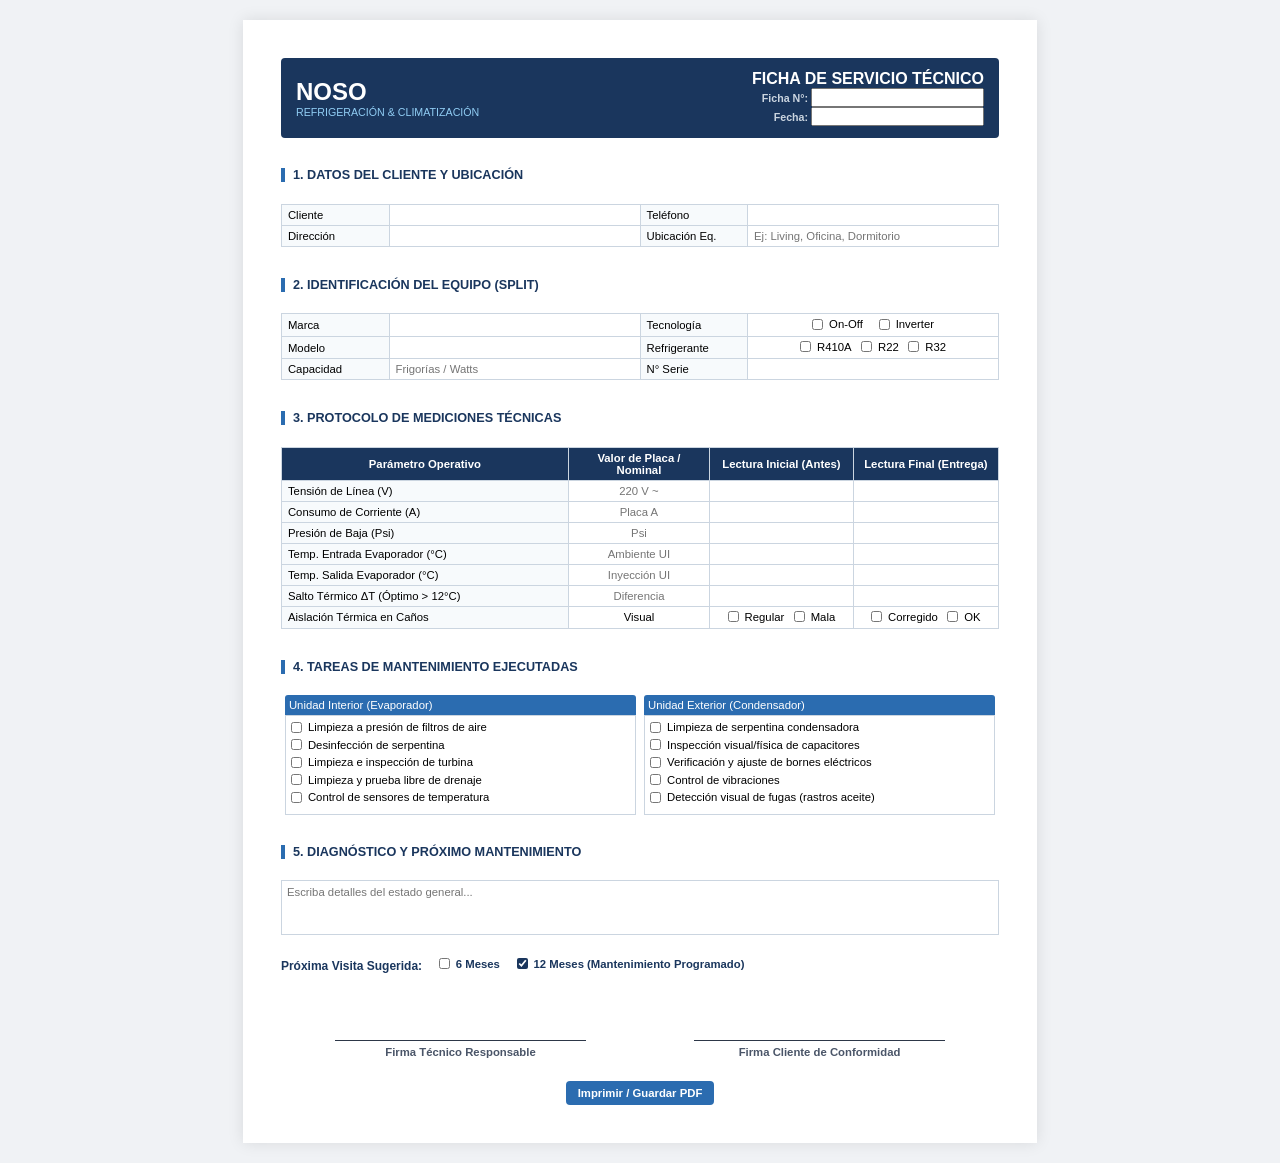
<file: index.html>
<!DOCTYPE html>
<html lang="es">
<head>
    <meta charset="UTF-8">
    <title>Ficha Técnica NOSO</title>
    <link rel="stylesheet" href="style.css">
    <link rel="apple-touch-icon" href="https://github.com/LucasDanielReinoso/noso-planillas/blob/main/icono.png">
    <link rel="apple-touch-icon" sizes="152x152" href="https://github.com/LucasDanielReinoso/noso-planillas/blob/main/icono.png">
    <link rel="apple-touch-icon" sizes="180x180" href="https://github.com/LucasDanielReinoso/noso-planillas/blob/main/icono.png">
    <link rel="apple-touch-icon" sizes="167x167" href="https://github.com/LucasDanielReinoso/noso-planillas/blob/main/icono.png">
    <link rel="manifest" href="manifest.json">
    
</head>
<body>
<div class="ficha-contenedor">
    <div class="header-banner">
        <table class="header-table">
            <tr>
                <td>
                    <div class="brand-title">NOSO</div>
                    <div class="brand-subtitle">Refrigeración & Climatización</div>
                </td>
                <td>
                    <div class="doc-title">FICHA DE SERVICIO TÉCNICO</div>
                    <div class="doc-meta">
                        <strong>Ficha N°:</strong> <input type="text" placeholder=""> <br>
                        <strong>Fecha:<strong> <input type="text" placeholder="">
                    </div>
                </td>
            </tr>
        </table>
    </div>

    <div class="section-title">1. Datos del Cliente y Ubicación</div>
    <table class="data-table">
        <tr>
            <td class="field-label">Cliente</td>
            <td class="field-value"><input type="text" class="input-table"></td>
            <td class="field-label">Teléfono</td>
            <td class="field-value"><input type="text" class="input-table"></td>
        </tr>
        <tr>
            <td class="field-label">Dirección</td>
            <td class="field-value"><input type="text" class="input-table"></td>
            <td class="field-label">Ubicación Eq.</td>
            <td class="field-value"><input type="text" class="input-table" placeholder="Ej: Living, Oficina, Dormitorio"></td>
        </tr>
    </table>

    <div class="section-title">2. Identificación del Equipo (Split)</div>
    <table class="data-table">
        <tr>
            <td class="field-label">Marca</td>
            <td class="field-value"><input type="text" class="input-table"></td>
            <td class="field-label">Tecnología</td>
            <td class="field-value text-center">
                <label class="label-check"><input type="checkbox" class="custom-check"> On-Off</label> &nbsp; &nbsp; 
                <label class="label-check"><input type="checkbox" class="custom-check"> Inverter</label>
            </td>
        </tr>
        <tr>
            <td class="field-label">Modelo</td>
            <td class="field-value"><input type="text" class="input-table"></td>
            <td class="field-label">Refrigerante</td>
            <td class="field-value text-center">
                <label class="label-check"><input type="checkbox" class="custom-check"> R410A</label> &nbsp; 
                <label class="label-check"><input type="checkbox" class="custom-check"> R22</label> &nbsp; 
                <label class="label-check"><input type="checkbox" class="custom-check"> R32</label>
            </td>
        </tr>
        <tr>
            <td class="field-label">Capacidad</td>
            <td class="field-value"><input type="text" class="input-table" placeholder="Frigorías / Watts"></td>
            <td class="field-label">N° Serie</td>
            <td class="field-value"><input type="text" class="input-table"></td>
        </tr>
    </table>

    <div class="section-title">3. Protocolo de Mediciones Técnicas</div>
    <table class="data-table protocol-table">
        <thead>
            <tr>
                <th>Parámetro Operativo</th>
                <th>Valor de Placa / Nominal</th>
                <th>Lectura Inicial (Antes)</th>
                <th>Lectura Final (Entrega)</th>
            </tr>
        </thead>
        <tbody>
            <tr>
                <td class="left-align">Tensión de Línea (V)</td>
                <td><input type="text" class="input-table text-center" placeholder="220 V ~"></td>
                <td><input type="text" class="input-table text-center"></td>
                <td><input type="text" class="input-table text-center"></td>
            </tr>
            <tr>
                <td class="left-align">Consumo de Corriente (A)</td>
                <td><input type="text" class="input-table text-center" placeholder="Placa A"></td>
                <td><input type="text" class="input-table text-center"></td>
                <td><input type="text" class="input-table text-center"></td>
            </tr>
            <tr>
                <td class="left-align">Presión de Baja (Psi)</td>
                <td><input type="text" class="input-table text-center" placeholder="Psi"></td>
                <td><input type="text" class="input-table text-center"></td>
                <td><input type="text" class="input-table text-center"></td>
            </tr>
            <tr>
                <td class="left-align">Temp. Entrada Evaporador (°C)</td>
                <td><input type="text" class="input-table text-center" placeholder="Ambiente UI"></td>
                <td><input type="text" class="input-table text-center"></td>
                <td><input type="text" class="input-table text-center"></td>
            </tr>
            <tr>
                <td class="left-align">Temp. Salida Evaporador (°C)</td>
                <td><input type="text" class="input-table text-center" placeholder="Inyección UI"></td>
                <td><input type="text" class="input-table text-center"></td>
                <td><input type="text" class="input-table text-center"></td>
            </tr>
            <tr>
                <td class="left-align">Salto Térmico ΔT (Óptimo > 12°C)</td>
                <td><input type="text" class="input-table text-center" placeholder="Diferencia"></td>
                <td><input type="text" class="input-table text-center"></td>
                <td><input type="text" class="input-table text-center"></td>
            </tr>
            <tr>
                <td class="left-align">Aislación Térmica en Caños</td>
                <td class="text-center">Visual</td>
                <td class="text-center">
                    <label class="label-check"><input type="checkbox" class="custom-check"> Regular</label> &nbsp; 
                    <label class="label-check"><input type="checkbox" class="custom-check"> Mala</label>
                </td>
                <td class="text-center">
                    <label class="label-check"><input type="checkbox" class="custom-check"> Corregido</label> &nbsp; 
                    <label class="label-check"><input type="checkbox" class="custom-check"> OK</label>
                </td>
            </tr>
        </tbody>
    </table>

    <div class="section-title">4. Tareas de Mantenimiento Ejecutadas</div>
    <div class="checklist-container">
        <div class="checklist-box">
            <div class="checklist-header">Unidad Interior (Evaporador)</div>
            <div class="checklist-body">
                <div class="checklist-item"><label class="label-check"><input type="checkbox" class="custom-check"> Limpieza a presión de filtros de aire</label></div>
                <div class="checklist-item"><label class="label-check"><input type="checkbox" class="custom-check"> Desinfección de serpentina</label></div>
                <div class="checklist-item"><span class="checkbox-placeholder"></span><label class="label-check"><input type="checkbox" class="custom-check"> Limpieza e inspección de turbina</label></div>
                <div class="checklist-item"><label class="label-check"><input type="checkbox" class="custom-check"> Limpieza y prueba libre de drenaje</label></div>
                <div class="checklist-item"><label class="label-check"><input type="checkbox" class="custom-check"> Control de sensores de temperatura</label></div>
            </div>
        </div>
        <div class="checklist-box">
            <div class="checklist-header">Unidad Exterior (Condensador)</div>
            <div class="checklist-body">
                <div class="checklist-item"><label class="label-check"><input type="checkbox" class="custom-check"> Limpieza de serpentina condensadora</label></div>
                <div class="checklist-item"><label class="label-check"><input type="checkbox" class="custom-check"> Inspección visual/física de capacitores</label></div>
                <div class="checklist-item"><label class="label-check"><input type="checkbox" class="custom-check"> Verificación y ajuste de bornes eléctricos</label></div>
                <div class="checklist-item"><label class="label-check"><input type="checkbox" class="custom-check"> Control de vibraciones</label></div>
                <div class="checklist-item"><label class="label-check"><input type="checkbox" class="custom-check"> Detección visual de fugas (rastros aceite)</label></div>
            </div>
        </div>
    </div>

    <div class="section-title">5. Diagnóstico y Próximo Mantenimiento</div>
    <div class="obs-box">
        <textarea class="obs-box-input" placeholder="Escriba detalles del estado general..."></textarea>
    </div>
    <div style="font-weight: bold; color: #1a365d; margin-bottom: 15px; font-size: 9pt;">
        Próxima Visita Sugerida: &nbsp; &nbsp; 
        <label class="label-check"><input type="checkbox" class="custom-check"> 6 Meses</label> &nbsp; &nbsp; 
        <label class="label-check"><input type="checkbox" class="custom-check" checked> 12 Meses (Mantenimiento Programado)</label>
    </div>

    <div class="signature-container">
        <div class="signature-cell">
            <div class="signature-line"></div>
            <div class="signature-label">Firma Técnico Responsable</div>
        </div>
        <div class="signature-cell">
            <div class="signature-line"></div>
            <div class="signature-label">Firma Cliente de Conformidad</div>
        </div>
    </div>
    
    <button class="btn-print" onclick="window.print()">Imprimir / Guardar PDF</button>
</div>
</body>
</html>
</file>
<file: style.css>
/* Reset y configuración base */
* { margin: 0; padding: 0; box-sizing: border-box; }

body {
    background-color: #f0f2f5;
    padding: 20px;
    display: flex;
    justify-content: center;
    font-family: Arial, sans-serif;
}

/* Contenedor tipo "Hoja" - REVERTIDO A TU COPIADO ORIGINAL EXACTO */
.ficha-contenedor {
    width: 210mm;
    height: 297mm; /* Altura fija para obligar la contención A4 */
    background-color: white;
    padding: 10mm; /* El aire vertical que ya te funcionaba bien */
    box-shadow: 0 0 15px rgba(0,0,0,0.1);
    display: flex;
    flex-direction: column;
    justify-content: space-between; /* Distribuye los bloques según tu backup */
}

/* Configuración de Impresión Estricta */
@media print {
    body { background-color: white; padding: 0; }
    .ficha-contenedor { 
        box-shadow: none; 
        margin: 0; 
        width: 100%; 
        height: 100%; 
        padding: 0; 
    }
    @page { 
        size: A4 portrait; 
        margin: 10mm; 
    }
    .btn-print { display: none !important; }
}

/* --- ESTILOS DE LA FICHA (MANTENIENDO TUS MEDIDAS EXACTAS) --- */
.header-banner { background-color: #1a365d; color: white; padding: 12px 15px; border-radius: 4px; margin-bottom: 5px; }
.header-table { width: 100%; border-collapse: collapse; }
.brand-title { font-size: 18pt; font-weight: bold; }
.brand-subtitle { font-size: 8pt; color: #90cdf4; text-transform: uppercase; }
.doc-title { text-align: right; font-size: 12pt; font-weight: bold; }
.doc-meta { text-align: right; font-size: 8pt; color: #cbd5e0; }

.section-title { font-size: 9.5pt; font-weight: bold; color: #1a365d; border-left: 4px solid #2b6cb0; padding-left: 8px; margin: 8px 0 4px 0; text-transform: uppercase; }
.data-table, .protocol-table { width: 100%; border-collapse: collapse; margin-bottom: 5px; }

/* Celdas con tu padding exacto de 4px 6px */
.data-table th, .data-table td, .protocol-table th, .protocol-table td { border: 1px solid #cbd5e0; padding: 4px 6px; font-size: 8.5pt; }
.field-label { 
    background-color: #f7fafc; 
    font-weight: 500; /* Una negrita mucho más sutil y elegante */
    width: 15%; 
}

.protocol-table th { background-color: #1a365d; color: white; text-align: center; }
.left-align { background-color: #f7fafc; font-weight: 500; width: 40%; }

.checklist-container { display: table; width: 100%; table-layout: fixed; margin-bottom: 4px; }
.checklist-box { display: table-cell; width: 50%; padding: 0 4px; }
.checklist-header { background-color: #2b6cb0; color: white; font-size: 8.5pt; padding: 4px; border-radius: 3px 3px 0 0; }
.checklist-body { border: 1px solid #cbd5e0; padding: 5px; font-size: 8pt; }
.checklist-item { margin-bottom: 4px; } 
.checkbox { display: inline-block; width: 10px; height: 10px; border: 1px solid #4a5568; margin-right: 5px; }

/* Caja de observaciones - Revertida a tus 55px exactos */
.obs-box { border: 1px solid #cbd5e0; height: 55px; padding: 5px; margin-bottom: 5px; color: #a0aec0; font-style: italic; font-size: 8.5pt; }

/* Firmas - Revertidas a tus 35px de margin-top exactos */
.signature-container { margin-top: 35px; display: table; width: 100%; table-layout: fixed; }
.signature-cell { display: table-cell; text-align: center; }
.signature-line { width: 70%; border-top: 1px solid #2d3748; margin: 0 auto 5px auto; }
.signature-label { 
    font-size: 8.5pt; 
    font-weight: bold; /* <--- ESTO la hace negrita */
    color: #4a5568; 
}

/* ==========================================================================
   ADAPTACIÓN PARA QUE LOS INPUTS INTERACTIVOS EN CAJAS NO AGREGUEN TAMAÑO
   ========================================================================== */
.input-table {
    width: 100%;
    border: none;
    background-color: transparent;
    font-family: Arial, sans-serif;
    font-size: 8.5pt; /* Igual a tus celdas */
    color: #2d3748;
    padding: 0; /* Cero padding para que no altere la altura de tu celda */
    outline: none;
}
.input-table:focus { background-color: #ebf8ff; }

.input-line {
    border: none;
    border-bottom: 1px solid #cbd5e0;
    background-color: transparent;
    color: white;
    font-weight: bold;
    outline: none;
    font-size: 8.5pt;
}
.inline-fichanro { width: 50px; text-align: center; }
.inline-fecha { width: 100px; text-align: center; }

.obs-box-input {
    width: 100%;
    height: 100%; /* Toma los 55px exactos que definiste en .obs-box */
    border: none;
    background-color: transparent;
    font-family: Arial, sans-serif;
    font-size: 8.5pt;
    color: #2d3748;
    resize: none;
    outline: none;
}

.label-check { cursor: pointer; font-size: 8.5pt; display: inline-flex; align-items: center; }
.custom-check { margin-right: 6px; width: 11px; height: 11px; cursor: pointer; accent-color: #1a365d; }
.text-center { text-align: center; }

/* Botón flotante para la pantalla */
.btn-print {
    background-color: #2b6cb0; color: white; border: none; padding: 6px 12px;
    font-size: 8.5pt; font-weight: bold; border-radius: 4px; cursor: pointer;
    margin: 5px auto 0 auto; display: block;
}
.btn-print:hover { background-color: #1a365d; }

@media print {
    /* ... lo que ya tenías ... */
    
    /* Forzamos a que el contenido no intente expandirse más allá del A4 */
    body {
        margin: 0;
        padding: 0;
        overflow: hidden;
    }
    
    /* Esta línea ayuda a que algunos visores omitan el pie de página automático */
    @page { 
        size: A4 portrait; 
        margin: 0; /* Margen cero para que el visor no tenga espacio donde poner el footer */
    }
}
</file>
